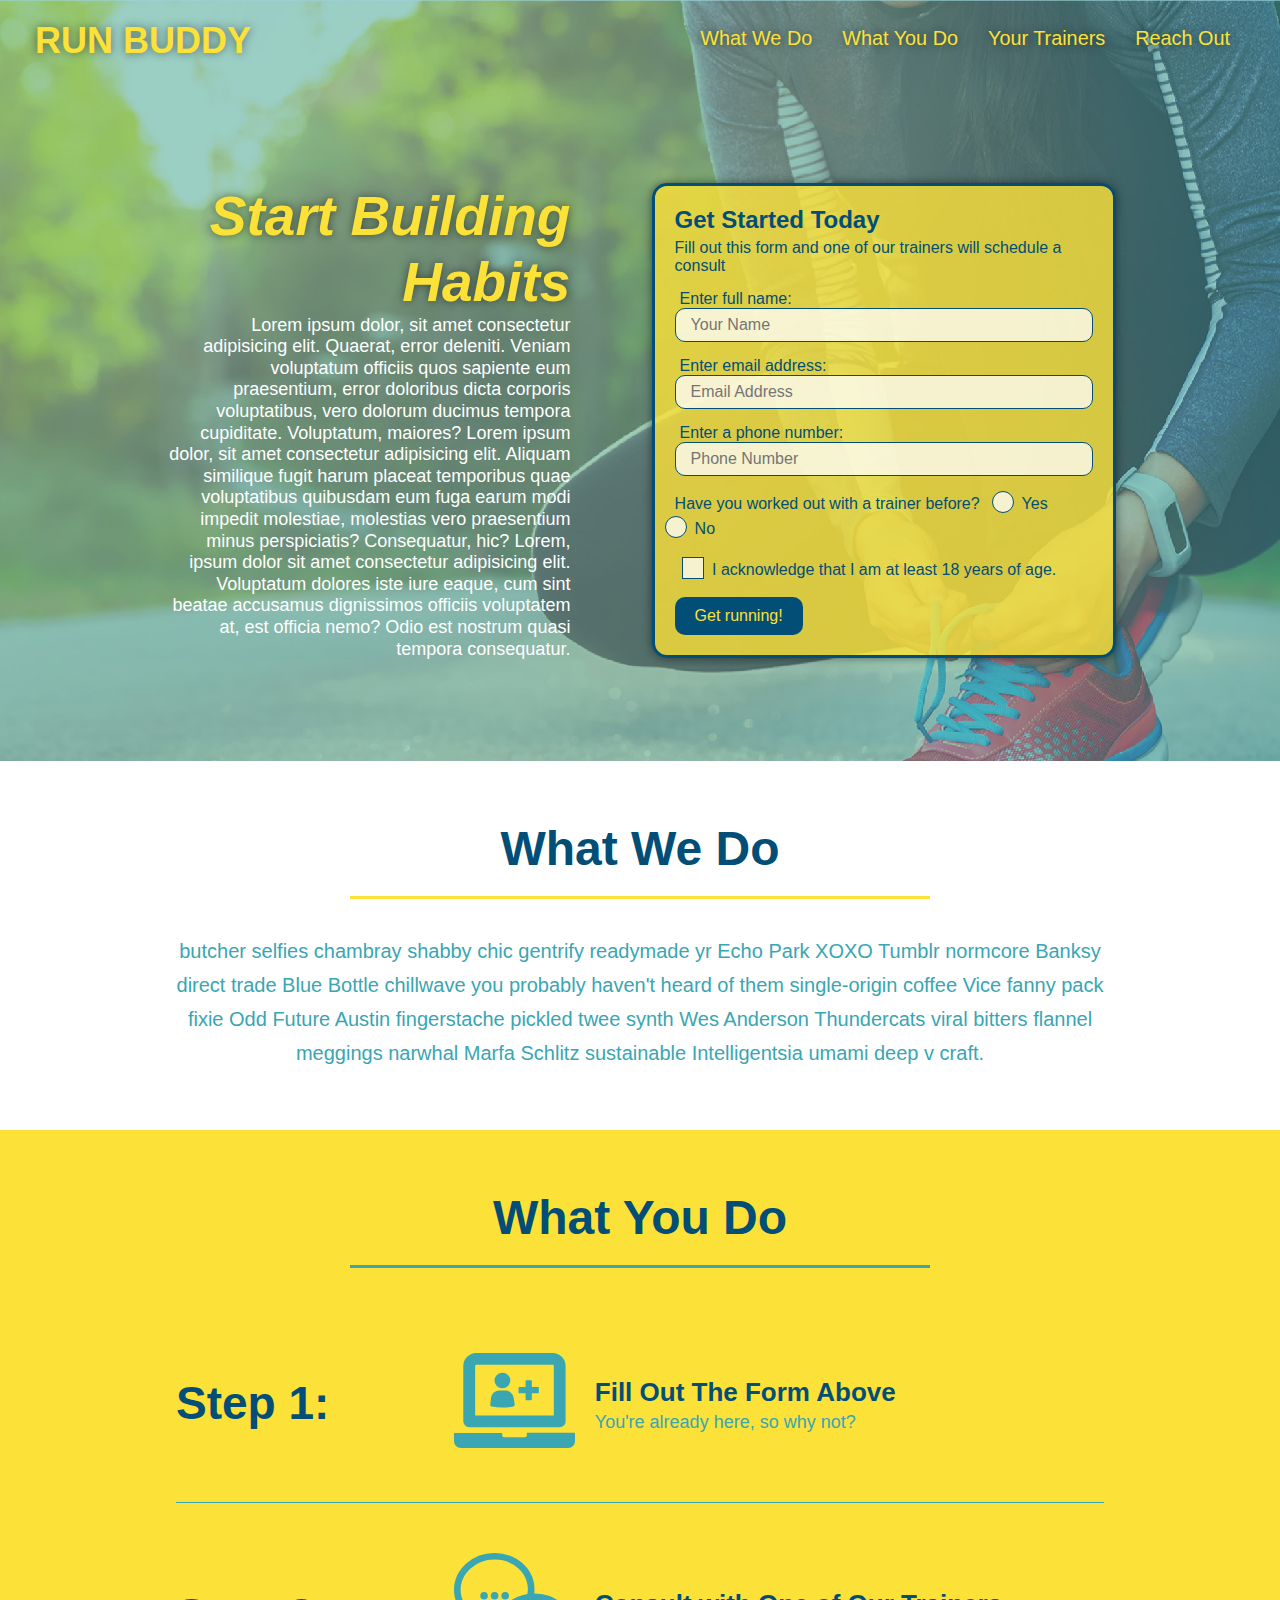
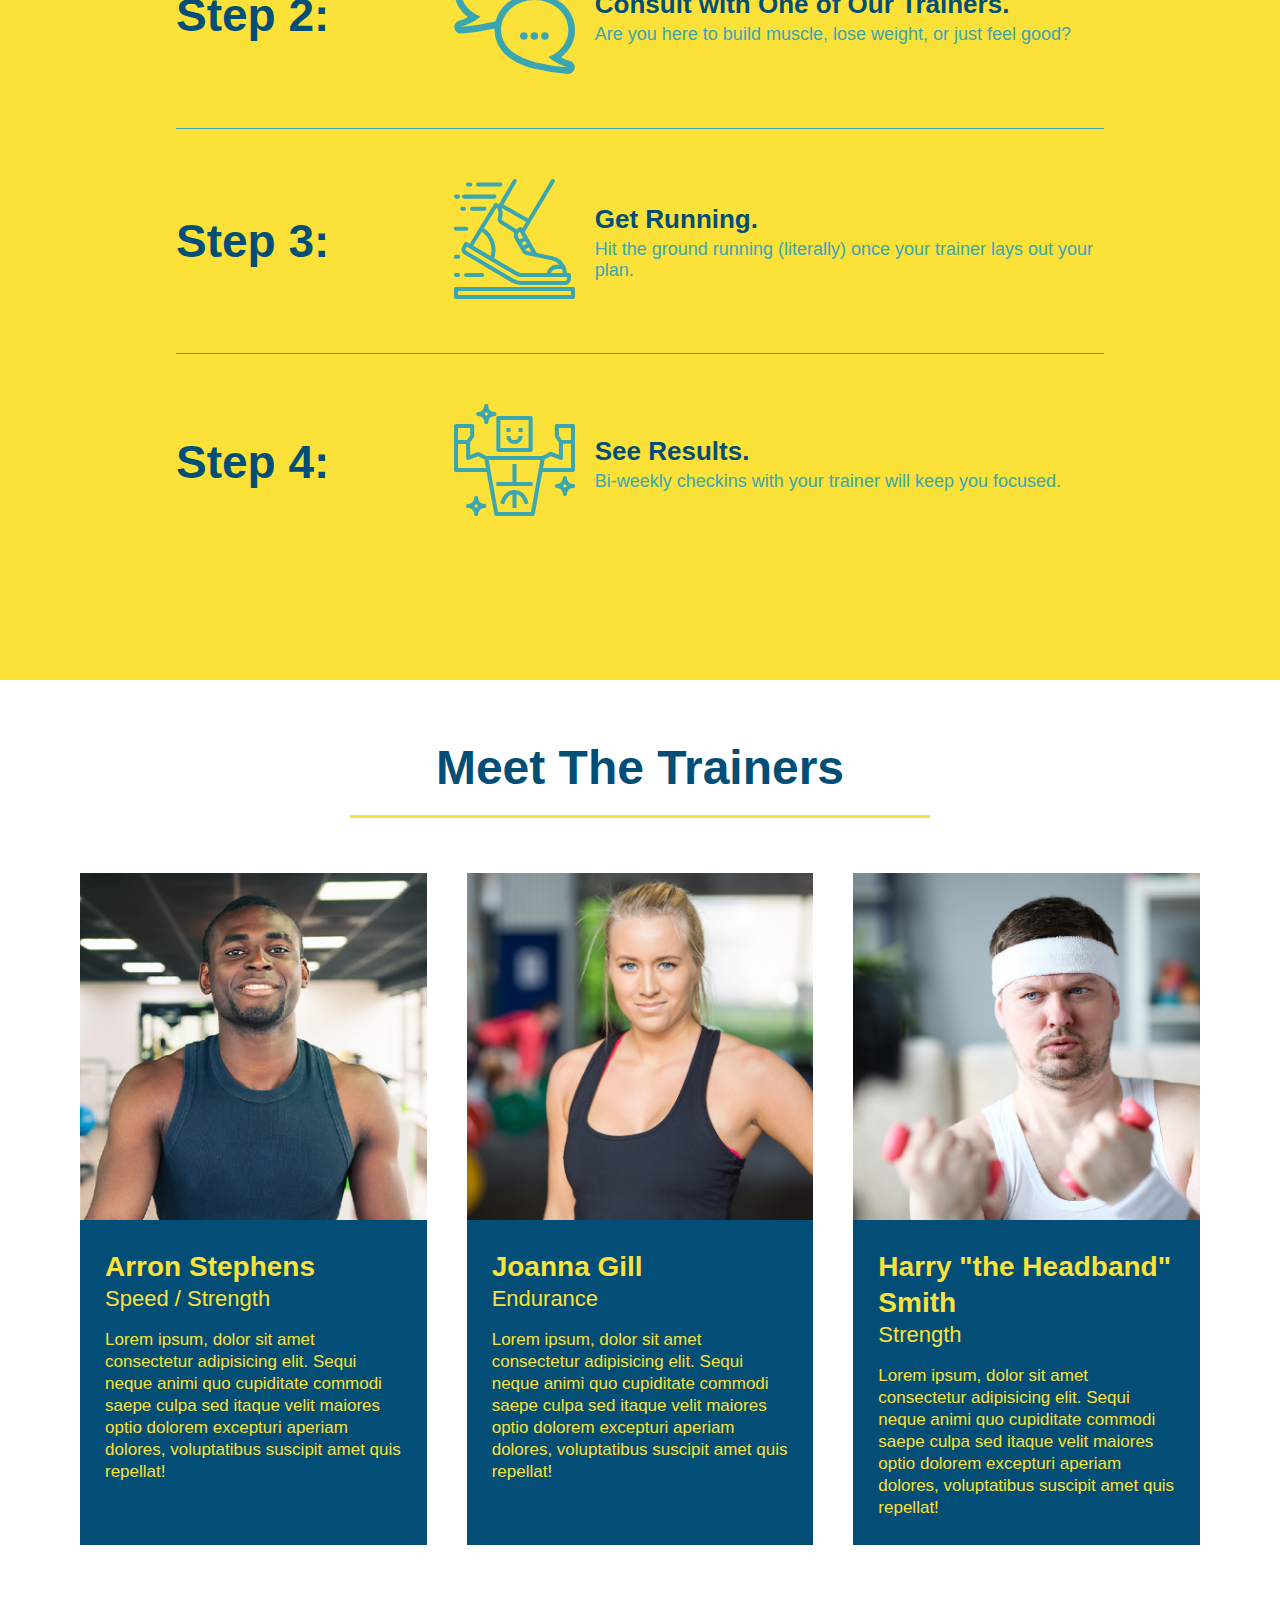
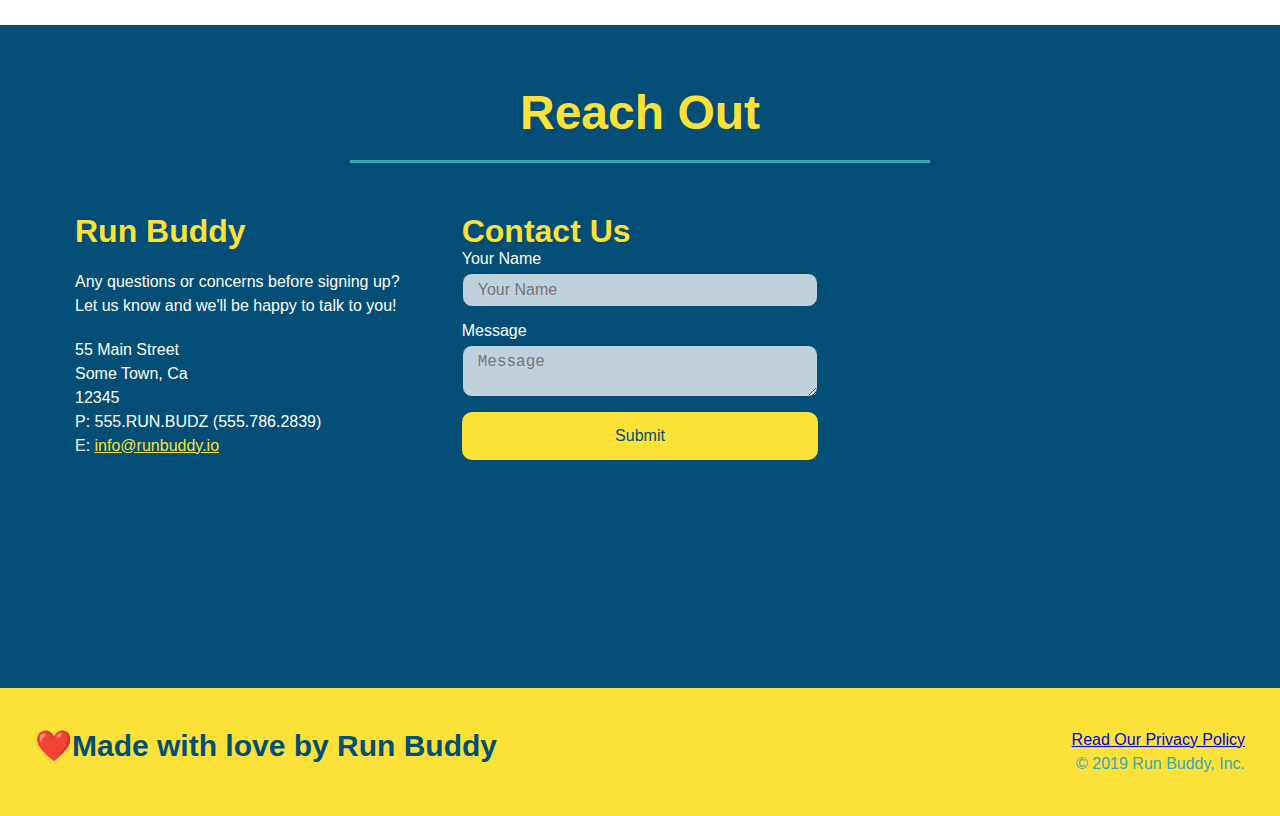
<file: index.html>
<!DOCTYPE html>
<html lang="en">
  <head>
    <link rel="stylesheet" href="./assets/css/style.css" />
    <meta charset="UTF-8" />
    <meta name="viewport" content="width=device-width, initial-scale=1.0" />
    <title>Run Buddy</title>
  </head>
  <body>
    <header>
    <h1>
      <a href="/">RUN BUDDY</a>
    </h1>
    
    <nav>
      <!-- Unordered list element -->
      <ul>
        <!-- List item element-->
        <li>
          <!-- Anchor element -->
          <a href="#what-we-do">What We Do</a>
        </li>
        <li>
          <a href="#what-you-do">What You Do</a>
        </li>
        <li>
          <a href="#your-trainers">Your Trainers</a>
        </li>
        <li>
          <a href="#reach-out">Reach Out</a>
        </li>
      </ul>
    </nav>
    </header>
    
    <!-- hero/jumbotron -->
    <section class="hero">
      <div class="hero-cta">
        <h2>Start Building Habits</h2>
        <p>
          Lorem ipsum dolor, sit amet consectetur adipisicing elit. Quaerat, error deleniti. Veniam voluptatum officiis quos sapiente eum praesentium, error doloribus dicta corporis voluptatibus, vero dolorum ducimus tempora cupiditate. Voluptatum, maiores?
          Lorem ipsum dolor, sit amet consectetur adipisicing elit. Aliquam similique fugit harum placeat temporibus quae voluptatibus quibusdam eum fuga earum modi impedit molestiae, molestias vero praesentium minus perspiciatis? Consequatur, hic?
          Lorem, ipsum dolor sit amet consectetur adipisicing elit. Voluptatum dolores iste iure eaque, cum sint beatae accusamus dignissimos officiis voluptatem at, est officia nemo? Odio est nostrum quasi tempora consequatur.
        </p>
      </div>

      <div class="hero-form">
        <h3>Get Started Today</h3>
        <p>Fill out this form and one of our trainers will schedule a consult</p>
        <form>
          <label for="name">Enter full name:</label>
          <input type="text" placeholder="Your Name" name="name" id="name" class="form-input"/>
          <label for="email">Enter email address:</label>
          <input type="email" placeholder="Email Address" name="email" id="email" class="form-input"/>  
          <label for="name">Enter a phone number:</label>
          <input type="tel" placeholder="Phone Number" name="phone" id="phone" class="form-input"/>
          <p>
            Have you worked out with a trainer before?
            <span class="radio-wrapper">
              <input type="radio" name="trainer-confirm" id="trainer-yes" />
              <label for="trainer-yes">Yes</label>
            </span>
            <span class="radio-wrapper">
              <input type="radio" name="trainer-confirm" id="trainer-no" />
              <label for="trainer-no">No</label>
            </span>
          </p>    
          <p>
            <span class="checkbox-wrapper">
              <input type="checkbox" name="age-confirm" id="checkbox" />
              <label for="checkbox">I acknowledge that I am at least 18 years of age.</label>
            </span>
          </p>
          <button type="submit">
            Get running!
          </button>
        </form>
      </div>
    </section>

    <section id="what-we-do" class="intro">
      <div class="flex-row">
        <h2 class="section-title primary-border">What We Do</h2>
      </div>

      <div class="flex-row">
        <p>
          butcher selfies chambray shabby chic gentrify readymade yr Echo Park XOXO Tumblr normcore Banksy direct trade Blue Bottle chillwave you probably haven't heard of 
          them single-origin coffee Vice fanny pack fixie Odd Future Austin fingerstache pickled twee synth Wes Anderson Thundercats viral bitters flannel meggings narwhal 
          Marfa Schlitz sustainable Intelligentsia umami deep v craft.
        </p>
      </div>
    </section>



    <section id="what-you-do" class="steps">
      <div class="flex-row">
        <h2 class="section-title secondary-border">What You Do</h2>
      </div>

      <div class="step">
        <h3>Step 1:</h3>
        <div class="step-info">
          
          <div class="step-img">
            <img src="./assets/images/step-1.svg" alt="" />
          </div>
          <div class="step-text">
            <h4>Fill Out The Form Above</h4>
            <p>You're already here, so why not?</p>
          </div>

        </div>
      </div>

      <div class="step">
        <h3>Step 2:</h3> 
        <div class="step-info">
          
          <div class="step-img">
            <img src="./assets/images/step-2.svg" alt=""/> 
          </div>
          <div class="step-text">
            <h4> Consult with One of Our Trainers.</h4>
            <p>Are you here to build muscle, lose weight, or just feel good?</p>
          </div>

        </div>
      </div>
    
      <div class="step">
        <h3>Step 3:</h3>
        <div class="step-info">
          
          <div class="step-img">
          <img src="./assets/images/step-3.svg" alt="" />
          </div>
          <div class="step-text">
            <h4> Get Running. </h4>
            <p>Hit the ground running (literally) once your trainer lays out your plan.</p>
          </div>
        
        </div>
      </div>
    
      <div class="step">
        <h3>Step 4:</h3> 
        <div class="step-info">

          <div class="step-img">
            <img src="./assets/images/step-4.svg" alt="" />
          </div>
          <div class="step-text">
            <h4> See Results. </h4>
            <p>Bi-weekly checkins with your trainer will keep you focused.</p>
          </div>

        </div>
      </div>
    </section>



    <section id="your-trainers">
      <div class="flex-row">
        <h2 class="section-title primary-border">
          Meet The Trainers
        </h2>
      </div>

      <div class="trainers">
        <article class="trainer">
          <img src="./assets/images/trainer-1.jpg" alt="Arron Stephens in his workout clothes, ready to pump iron" />
          <div class="trainer-bio">
            <h3 class="trainer-name">Arron Stephens</h3>
            <h4 class="trainer-role">Speed / Strength</h4>
            <p>
              Lorem ipsum, dolor sit amet consectetur adipisicing elit. Sequi neque animi quo cupiditate commodi saepe culpa sed
              itaque velit maiores optio dolorem excepturi aperiam dolores, voluptatibus suscipit amet quis repellat!
            </p>
          </div>
        </article>

        <article class="trainer">
          <img src="./assets/images/trainer-2.jpg" alt="Joanna Gill cooling off after a workout" />
          <div class="trainer-bio">
            <h3 class="trainer-name">Joanna Gill</h3>
            <h4 class="trainer-role">Endurance</h4>
            <p>
              Lorem ipsum, dolor sit amet consectetur adipisicing elit. Sequi neque animi quo cupiditate commodi saepe culpa sed
              itaque velit maiores optio dolorem excepturi aperiam dolores, voluptatibus suscipit amet quis repellat!
            </p>
          </div>
        </article>

        <article class="trainer">
          <img src="./assets/images/trainer-3.jpg" alt="Harry Smith wearing a headband and lifting comically small pink weights" />
          <div class="trainer-bio">
            <h3 class="trainer-name">Harry "the Headband" Smith</h3>
            <h4 class="trainer-role">Strength</h4>
            <p>
              Lorem ipsum, dolor sit amet consectetur adipisicing elit. Sequi neque animi quo cupiditate commodi saepe culpa sed
              itaque velit maiores optio dolorem excepturi aperiam dolores, voluptatibus suscipit amet quis repellat!
            </p>
          </div>
        </article>
      </div>
    </section>



    <section id="reach-out" class="contact">
      <div class="flex-row">
        <h2 class="section-title secondary-border">Reach Out</h2>
      </div>
      
      <div class="contact-info">
        
        <div>
          <h3>Run Buddy</h3>
          <p>
            Any questions or concerns before signing up?
            <br />
            Let us know and we'll be happy to talk to you!
          </p>
          <address>
            55 Main Street <br/>
            Some Town, Ca <br/>
            12345<br />
            P: 555.RUN.BUDZ (555.786.2839)<br/>
            E: <a href="mailto:info@runbuddy.io">info@runbuddy.io</a>
          </address>
        </div>

        <div class="contact-form">
          <h3>Contact Us</h3>
          <form>
             <label for="contact-name">Your Name</label>
             <input type="text" id="contact-name" placeholder="Your Name" />
        
             <label for="contact-message">Message</label>
             <textarea id="contact-message" placeholder="Message"></textarea>
        
             <button type="submit">Submit</button>
            </form>
        </div>
        
        <iframe 
        src="https://www.google.com/maps/embed?pb=!1m18!1m12!1m3!1d3147.1079747227936!2d-120.42364418397035!3d37.92790791110593!2m3!1f0!2f0!3f0!3m2!1i1024!2i768!4f13.1!3m3!1m2!1s0x8090c49129b6ac57%3A0xb56c7eb95a2cd8bd!2sMain%20St%2C%20California%2095327!5e0!3m2!1sen!2sus!4v1616426329495!5m2!1sen!2sus" 
        style="border:0;" 
        allowfullscreen=""
        loading="lazy">
        </iframe>

      </div>
    </section>

    <footer>
      <h2> ❤️Made with love by Run Buddy</h2>
      <div>
        <a href="./privacy-policy.html">Read Our Privacy Policy</a><br />
        &copy; 2019 Run Buddy, Inc.
      </div>
    </footer>

  </body>
</html>
</file>
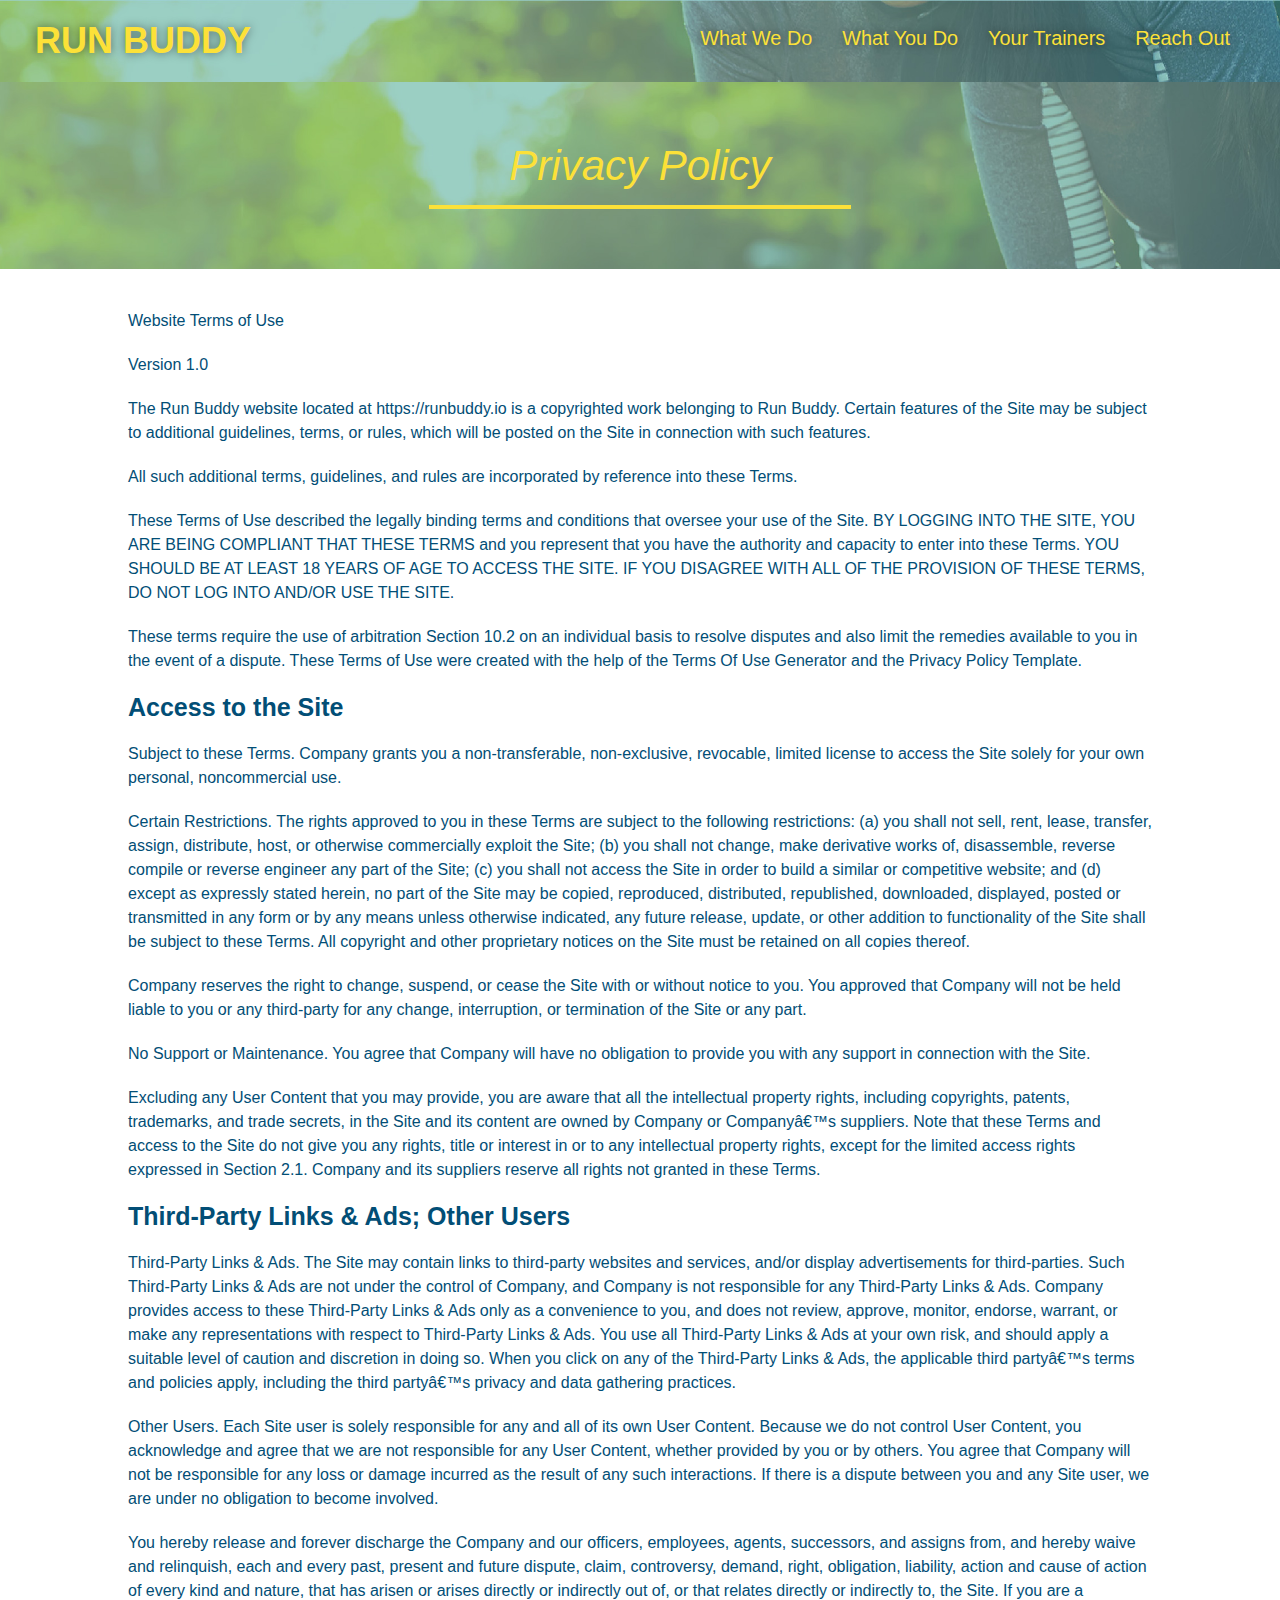
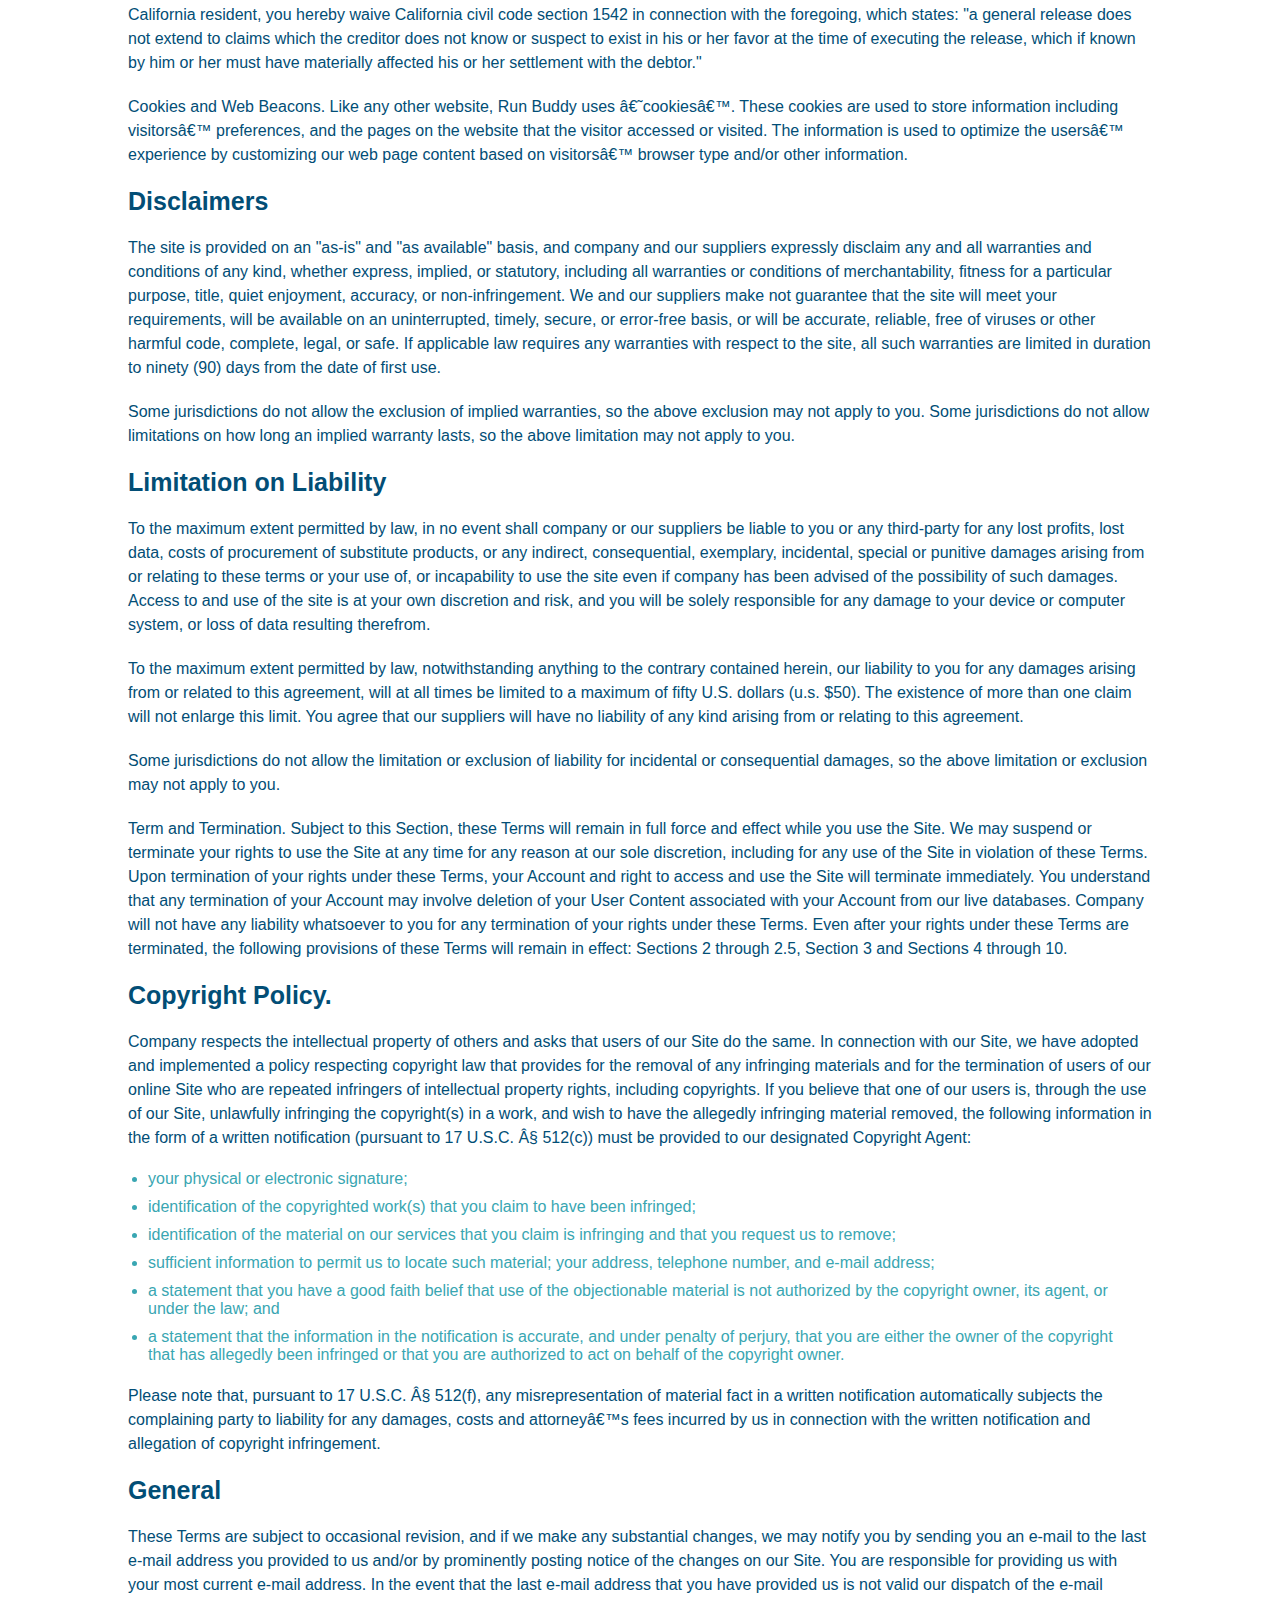
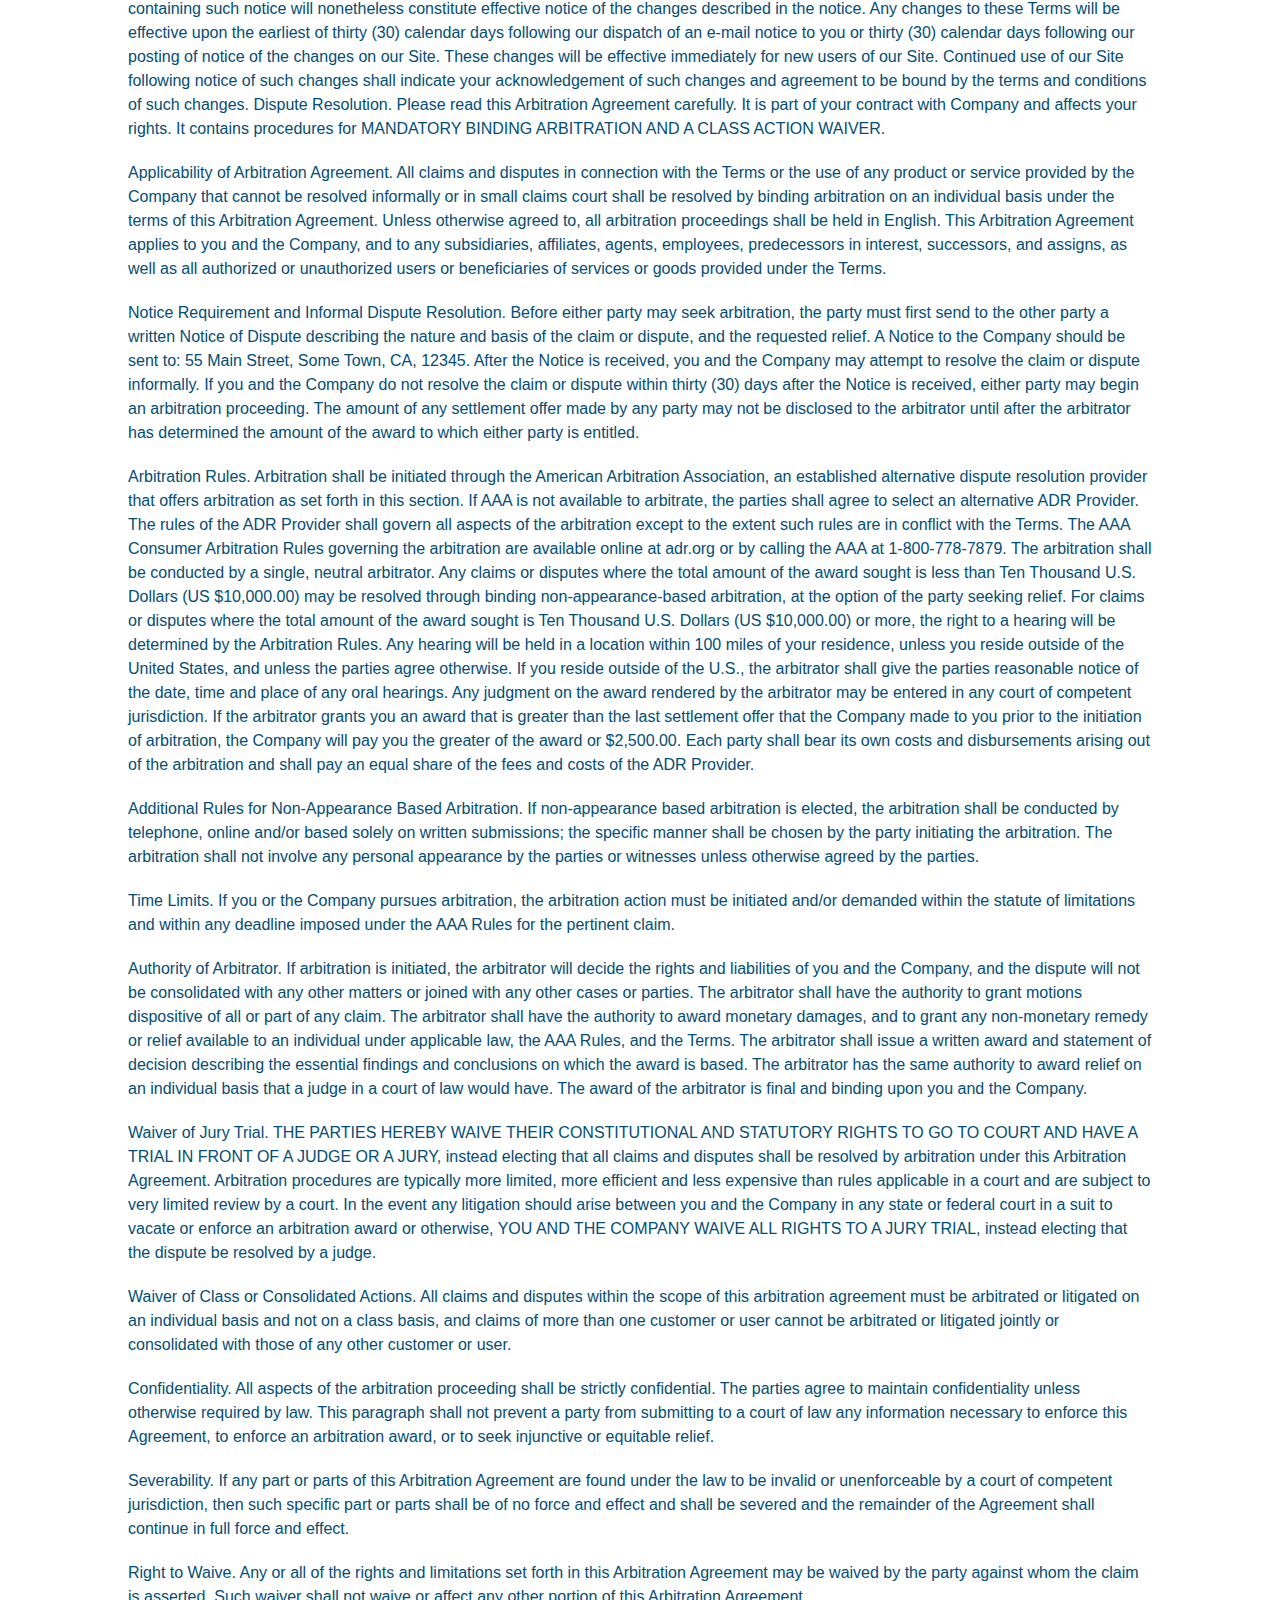
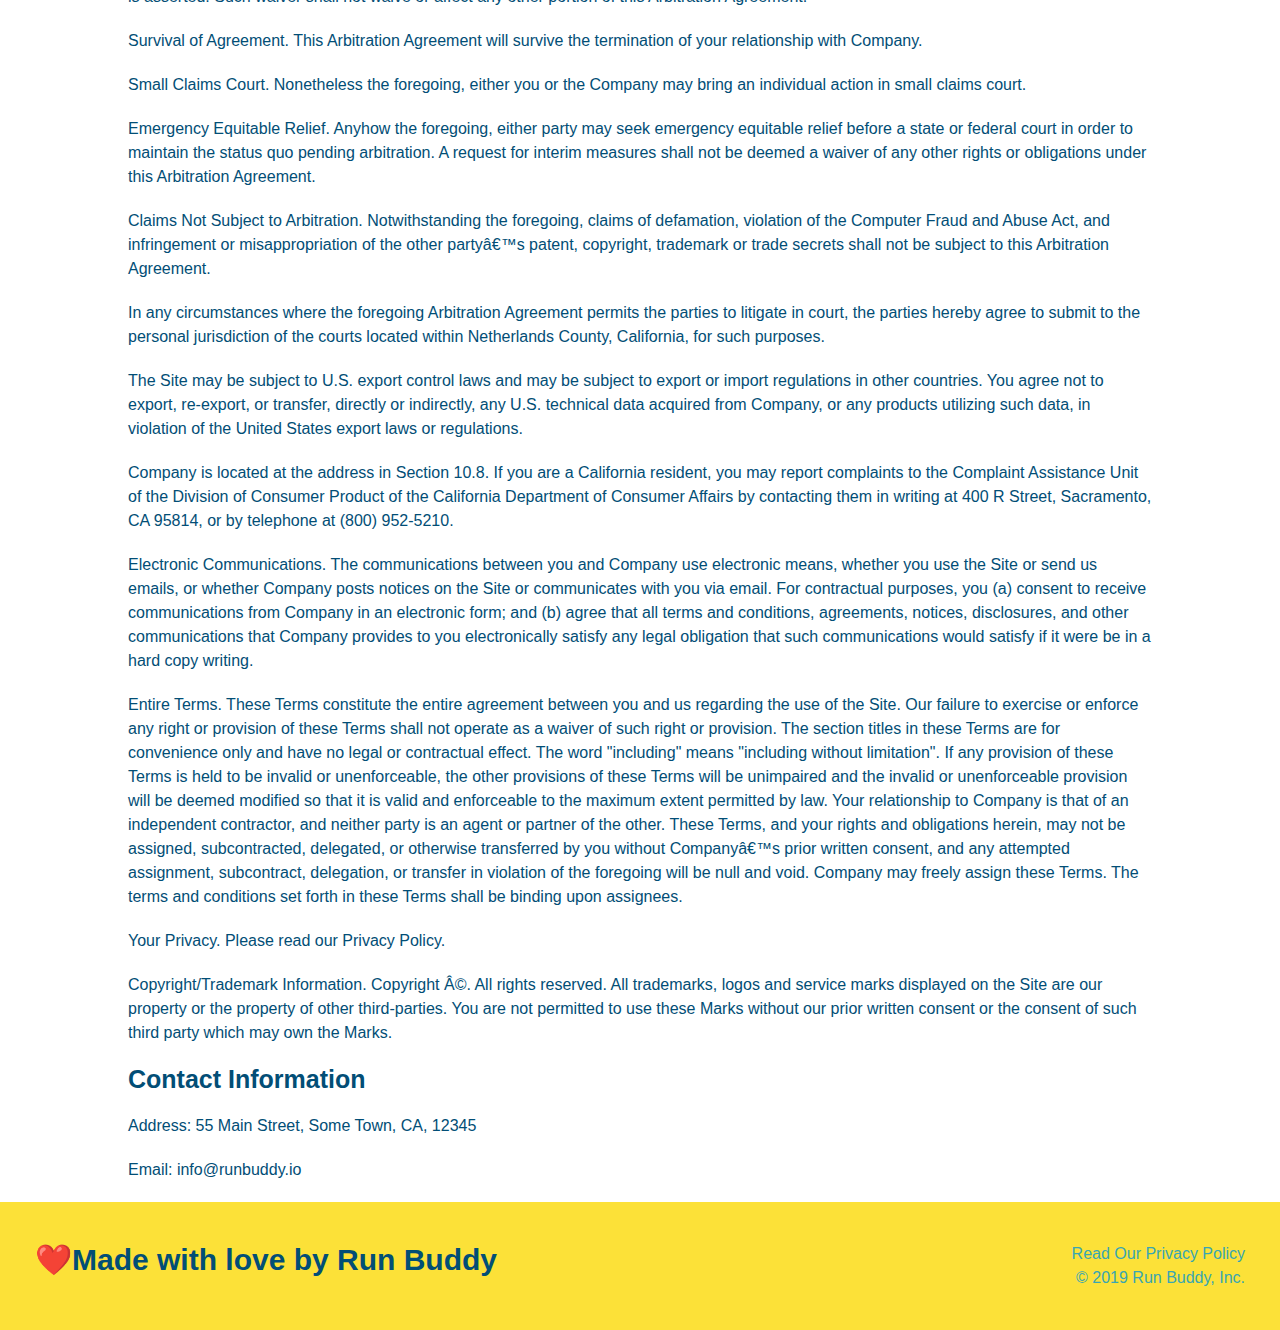
<file: privacy-policy.html>
<!DOCTYPE html>
<html lang="en">
  <head>
    <link rel="stylesheet" href="./assets/css/style.css" />
    <link rel="stylesheet" href="./assets/css/secondary-style.css" />
    <meta charset="UTF-8" />
    <meta name="viewport" content="width=device-width, initial-scale=1.0" />
    <title>Privacy Policy - Run Buddy</title>
  </head>
  <body>
    <header>
        <h1>
          <a href="/">RUN BUDDY</a>
        </h1>
        
        <nav>
          <!-- Unordered list element -->
          <ul>
            <!-- List item element-->
            <li>
              <!-- Anchor element -->
              <a href="./index.html#what-we-do">What We Do</a>
            </li>
            <li>
              <a href="./index.#what-you-do">What You Do</a>
            </li>
            <li>
              <a href="./index.#your-trainers">Your Trainers</a>
            </li>
            <li>
              <a href="./index.#reach-out">Reach Out</a>
            </li>
          </ul>
        </nav>
    </header>

        <section class="hero">
            <h2 class="page-title">
              Privacy Policy
            </h2>
        </section>

        <article class="secondary-content">
            <p>
                Website Terms of Use
              </p>
        
              <p>
                Version 1.0
              </p>
        
              <p>
                The Run Buddy website located at https://runbuddy.io is a copyrighted work belonging to Run Buddy. Certain
                features of the Site may be subject to additional guidelines, terms, or rules, which will be posted on the Site
                in connection with such features.
              </p>
        
              <p>
                All such additional terms, guidelines, and rules are incorporated by reference into these Terms.
              </p>
        
              <p>
                These Terms of Use described the legally binding terms and conditions that oversee your use of the Site. BY
                LOGGING INTO THE SITE, YOU ARE BEING COMPLIANT THAT THESE TERMS and you represent that you have the authority
                and capacity to enter into these Terms. YOU SHOULD BE AT LEAST 18 YEARS OF AGE TO ACCESS THE SITE. IF YOU
                DISAGREE WITH ALL OF THE PROVISION OF THESE TERMS, DO NOT LOG INTO AND/OR USE THE SITE.
              </p>
        
              <p>
                These terms require the use of arbitration Section 10.2 on an individual basis to resolve disputes and also
                limit the remedies available to you in the event of a dispute. These Terms of Use were created with the help of
                the Terms Of Use Generator and the Privacy Policy Template.
              </p>
        
              <h3>
                Access to the Site
              </h3>
        
              <p>
                Subject to these Terms. Company grants you a non-transferable, non-exclusive, revocable, limited license to
                access the Site solely for your own personal, noncommercial use.
              </p>
        
              <p>
                Certain Restrictions. The rights approved to you in these Terms are subject to the following restrictions: (a)
                you shall not sell, rent, lease, transfer, assign, distribute, host, or otherwise commercially exploit the Site;
                (b) you shall not change, make derivative works of, disassemble, reverse compile or reverse engineer any part of
                the Site; (c) you shall not access the Site in order to build a similar or competitive website; and (d) except
                as expressly stated herein, no part of the Site may be copied, reproduced, distributed, republished, downloaded,
                displayed, posted or transmitted in any form or by any means unless otherwise indicated, any future release,
                update, or other addition to functionality of the Site shall be subject to these Terms. All copyright and other
                proprietary notices on the Site must be retained on all copies thereof.
              </p>
        
              <p>
                Company reserves the right to change, suspend, or cease the Site with or without notice to you. You approved
                that Company will not be held liable to you or any third-party for any change, interruption, or termination of
                the Site or any part.
              </p>
        
              <p>
                No Support or Maintenance. You agree that Company will have no obligation to provide you with any support in
                connection with the Site.
              </p>
        
              <p>
                Excluding any User Content that you may provide, you are aware that all the intellectual property rights,
                including copyrights, patents, trademarks, and trade secrets, in the Site and its content are owned by Company
                or Companyâ€™s suppliers. Note that these Terms and access to the Site do not give you any rights, title or
                interest in or to any intellectual property rights, except for the limited access rights expressed in Section
                2.1. Company and its suppliers reserve all rights not granted in these Terms.
              </p>
        
              <h3>
                Third-Party Links & Ads; Other Users
              </h3>
        
              <p>
                Third-Party Links & Ads. The Site may contain links to third-party websites and services, and/or display
                advertisements for third-parties. Such Third-Party Links & Ads are not under the control of Company, and Company
                is not responsible for any Third-Party Links & Ads. Company provides access to these Third-Party Links & Ads
                only as a convenience to you, and does not review, approve, monitor, endorse, warrant, or make any
                representations with respect to Third-Party Links & Ads. You use all Third-Party Links & Ads at your own risk,
                and should apply a suitable level of caution and discretion in doing so. When you click on any of the
                Third-Party Links & Ads, the applicable third partyâ€™s terms and policies apply, including the third partyâ€™s
                privacy and data gathering practices.
              </p>
        
              <p>
                Other Users. Each Site user is solely responsible for any and all of its own User Content. Because we do not
                control User Content, you acknowledge and agree that we are not responsible for any User Content, whether
                provided by you or by others. You agree that Company will not be responsible for any loss or damage incurred as
                the result of any such interactions. If there is a dispute between you and any Site user, we are under no
                obligation to become involved.
              </p>
        
              <p>
                You hereby release and forever discharge the Company and our officers, employees, agents, successors, and
                assigns from, and hereby waive and relinquish, each and every past, present and future dispute, claim,
                controversy, demand, right, obligation, liability, action and cause of action of every kind and nature, that has
                arisen or arises directly or indirectly out of, or that relates directly or indirectly to, the Site. If you are
                a California resident, you hereby waive California civil code section 1542 in connection with the foregoing,
                which states: "a general release does not extend to claims which the creditor does not know or suspect to exist
                in his or her favor at the time of executing the release, which if known by him or her must have materially
                affected his or her settlement with the debtor."
              </p>
        
              <p>
                Cookies and Web Beacons. Like any other website, Run Buddy uses â€˜cookiesâ€™. These cookies are used to store
                information including visitorsâ€™ preferences, and the pages on the website that the visitor accessed or visited.
                The information is used to optimize the usersâ€™ experience by customizing our web page content based on visitorsâ€™
                browser type and/or other information.
              </p>
        
              <h3>
                Disclaimers
              </h3>
        
              <p>
                The site is provided on an "as-is" and "as available" basis, and company and our suppliers expressly disclaim
                any and all warranties and conditions of any kind, whether express, implied, or statutory, including all
                warranties or conditions of merchantability, fitness for a particular purpose, title, quiet enjoyment, accuracy,
                or non-infringement. We and our suppliers make not guarantee that the site will meet your requirements, will be
                available on an uninterrupted, timely, secure, or error-free basis, or will be accurate, reliable, free of
                viruses or other harmful code, complete, legal, or safe. If applicable law requires any warranties with respect
                to the site, all such warranties are limited in duration to ninety (90) days from the date of first use.
              </p>
        
              <p>
                Some jurisdictions do not allow the exclusion of implied warranties, so the above exclusion may not apply to
                you. Some jurisdictions do not allow limitations on how long an implied warranty lasts, so the above limitation
                may not apply to you.
              </p>
        
              <h3>
                Limitation on Liability
              </h3>
        
              <p>
                To the maximum extent permitted by law, in no event shall company or our suppliers be liable to you or any
                third-party for any lost profits, lost data, costs of procurement of substitute products, or any indirect,
                consequential, exemplary, incidental, special or punitive damages arising from or relating to these terms or
                your use of, or incapability to use the site even if company has been advised of the possibility of such
                damages. Access to and use of the site is at your own discretion and risk, and you will be solely responsible
                for any damage to your device or computer system, or loss of data resulting therefrom.
              </p>
        
              <p>
                To the maximum extent permitted by law, notwithstanding anything to the contrary contained herein, our liability
                to you for any damages arising from or related to this agreement, will at all times be limited to a maximum of
                fifty U.S. dollars (u.s. $50). The existence of more than one claim will not enlarge this limit. You agree that
                our suppliers will have no liability of any kind arising from or relating to this agreement.
              </p>
        
              <p>
                Some jurisdictions do not allow the limitation or exclusion of liability for incidental or consequential
                damages, so the above limitation or exclusion may not apply to you.
              </p>
        
              <p>
                Term and Termination. Subject to this Section, these Terms will remain in full force and effect while you use
                the Site. We may suspend or terminate your rights to use the Site at any time for any reason at our sole
                discretion, including for any use of the Site in violation of these Terms. Upon termination of your rights under
                these Terms, your Account and right to access and use the Site will terminate immediately. You understand that
                any termination of your Account may involve deletion of your User Content associated with your Account from our
                live databases. Company will not have any liability whatsoever to you for any termination of your rights under
                these Terms. Even after your rights under these Terms are terminated, the following provisions of these Terms
                will remain in effect: Sections 2 through 2.5, Section 3 and Sections 4 through 10.
              </p>
        
              <h3>
                Copyright Policy.
              </h3>
        
              <p>
                Company respects the intellectual property of others and asks that users of our Site do the same. In connection
                with our Site, we have adopted and implemented a policy respecting copyright law that provides for the removal
                of any infringing materials and for the termination of users of our online Site who are repeated infringers of
                intellectual property rights, including copyrights. If you believe that one of our users is, through the use of
                our Site, unlawfully infringing the copyright(s) in a work, and wish to have the allegedly infringing material
                removed, the following information in the form of a written notification (pursuant to 17 U.S.C. Â§ 512(c)) must
                be provided to our designated Copyright Agent:
              </p>
        
              <ul>
                <li>
                  your physical or electronic signature;
                </li>
                <li>
                  identification of the copyrighted work(s) that you claim to have been infringed;
                </li>
                <li>
                  identification of the material on our services that you claim is infringing and that you request us to remove;
                </li>
                <li>
                  sufficient information to permit us to locate such material; your address, telephone number, and e-mail
                  address;
                </li>
                <li>
                  a statement that you have a good faith belief that use of the objectionable material is not authorized by the
                  copyright owner, its agent, or under the law; and
                </li>
                <li>
                  a statement that the information in the notification is accurate, and under penalty of perjury, that you are
                  either the owner of the copyright that has allegedly been infringed or that you are authorized to act on
                  behalf of the copyright owner.
                </li>
              </ul>
        
              <p>
                Please note that, pursuant to 17 U.S.C. Â§ 512(f), any misrepresentation of material fact in a written
                notification automatically subjects the complaining party to liability for any damages, costs and attorneyâ€™s
                fees incurred by us in connection with the written notification and allegation of copyright infringement.
              </p>
        
              <h3>
                General
              </h3>
        
              <p>
                These Terms are subject to occasional revision, and if we make any substantial changes, we may notify you by
                sending you an e-mail to the last e-mail address you provided to us and/or by prominently posting notice of the
                changes on our Site. You are responsible for providing us with your most current e-mail address. In the event
                that the last e-mail address that you have provided us is not valid our dispatch of the e-mail containing such
                notice will nonetheless constitute effective notice of the changes described in the notice. Any changes to these
                Terms will be effective upon the earliest of thirty (30) calendar days following our dispatch of an e-mail
                notice to you or thirty (30) calendar days following our posting of notice of the changes on our Site. These
                changes will be effective immediately for new users of our Site. Continued use of our Site following notice of
                such changes shall indicate your acknowledgement of such changes and agreement to be bound by the terms and
                conditions of such changes. Dispute Resolution. Please read this Arbitration Agreement carefully. It is part of
                your contract with Company and affects your rights. It contains procedures for MANDATORY BINDING ARBITRATION AND
                A CLASS ACTION WAIVER.
              </p>
        
              <p>
                Applicability of Arbitration Agreement. All claims and disputes in connection with the Terms or the use of any
                product or service provided by the Company that cannot be resolved informally or in small claims court shall be
                resolved by binding arbitration on an individual basis under the terms of this Arbitration Agreement. Unless
                otherwise agreed to, all arbitration proceedings shall be held in English. This Arbitration Agreement applies to
                you and the Company, and to any subsidiaries, affiliates, agents, employees, predecessors in interest,
                successors, and assigns, as well as all authorized or unauthorized users or beneficiaries of services or goods
                provided under the Terms.
              </p>
        
              <p>
                Notice Requirement and Informal Dispute Resolution. Before either party may seek arbitration, the party must
                first send to the other party a written Notice of Dispute describing the nature and basis of the claim or
                dispute, and the requested relief. A Notice to the Company should be sent to: 55 Main Street, Some Town, CA,
                12345. After the Notice is received, you and the Company may attempt to resolve the claim or dispute informally.
                If you and the Company do not resolve the claim or dispute within thirty (30) days after the Notice is received,
                either party may begin an arbitration proceeding. The amount of any settlement offer made by any party may not
                be disclosed to the arbitrator until after the arbitrator has determined the amount of the award to which either
                party is entitled.
              </p>
        
              <p>
                Arbitration Rules. Arbitration shall be initiated through the American Arbitration Association, an established
                alternative dispute resolution provider that offers arbitration as set forth in this section. If AAA is not
                available to arbitrate, the parties shall agree to select an alternative ADR Provider. The rules of the ADR
                Provider shall govern all aspects of the arbitration except to the extent such rules are in conflict with the
                Terms. The AAA Consumer Arbitration Rules governing the arbitration are available online at adr.org or by
                calling the AAA at 1-800-778-7879. The arbitration shall be conducted by a single, neutral arbitrator. Any
                claims or disputes where the total amount of the award sought is less than Ten Thousand U.S. Dollars (US
                $10,000.00) may be resolved through binding non-appearance-based arbitration, at the option of the party seeking
                relief. For claims or disputes where the total amount of the award sought is Ten Thousand U.S. Dollars (US
                $10,000.00) or more, the right to a hearing will be determined by the Arbitration Rules. Any hearing will be
                held in a location within 100 miles of your residence, unless you reside outside of the United States, and
                unless the parties agree otherwise. If you reside outside of the U.S., the arbitrator shall give the parties
                reasonable notice of the date, time and place of any oral hearings. Any judgment on the award rendered by the
                arbitrator may be entered in any court of competent jurisdiction. If the arbitrator grants you an award that is
                greater than the last settlement offer that the Company made to you prior to the initiation of arbitration, the
                Company will pay you the greater of the award or $2,500.00. Each party shall bear its own costs and
                disbursements arising out of the arbitration and shall pay an equal share of the fees and costs of the ADR
                Provider.
              </p>
        
              <p>
                Additional Rules for Non-Appearance Based Arbitration. If non-appearance based arbitration is elected, the
                arbitration shall be conducted by telephone, online and/or based solely on written submissions; the specific
                manner shall be chosen by the party initiating the arbitration. The arbitration shall not involve any personal
                appearance by the parties or witnesses unless otherwise agreed by the parties.
              </p>
        
              <p>
                Time Limits. If you or the Company pursues arbitration, the arbitration action must be initiated and/or demanded
                within the statute of limitations and within any deadline imposed under the AAA Rules for the pertinent claim.
              </p>
        
              <p>
                Authority of Arbitrator. If arbitration is initiated, the arbitrator will decide the rights and liabilities of
                you and the Company, and the dispute will not be consolidated with any other matters or joined with any other
                cases or parties. The arbitrator shall have the authority to grant motions dispositive of all or part of any
                claim. The arbitrator shall have the authority to award monetary damages, and to grant any non-monetary remedy
                or relief available to an individual under applicable law, the AAA Rules, and the Terms. The arbitrator shall
                issue a written award and statement of decision describing the essential findings and conclusions on which the
                award is based. The arbitrator has the same authority to award relief on an individual basis that a judge in a
                court of law would have. The award of the arbitrator is final and binding upon you and the Company.
              </p>
        
              <p>
                Waiver of Jury Trial. THE PARTIES HEREBY WAIVE THEIR CONSTITUTIONAL AND STATUTORY RIGHTS TO GO TO COURT AND HAVE
                A TRIAL IN FRONT OF A JUDGE OR A JURY, instead electing that all claims and disputes shall be resolved by
                arbitration under this Arbitration Agreement. Arbitration procedures are typically more limited, more efficient
                and less expensive than rules applicable in a court and are subject to very limited review by a court. In the
                event any litigation should arise between you and the Company in any state or federal court in a suit to vacate
                or enforce an arbitration award or otherwise, YOU AND THE COMPANY WAIVE ALL RIGHTS TO A JURY TRIAL, instead
                electing that the dispute be resolved by a judge.
              </p>
        
              <p>
                Waiver of Class or Consolidated Actions. All claims and disputes within the scope of this arbitration agreement
                must be arbitrated or litigated on an individual basis and not on a class basis, and claims of more than one
                customer or user cannot be arbitrated or litigated jointly or consolidated with those of any other customer or
                user.
              </p>
        
              <p>
                Confidentiality. All aspects of the arbitration proceeding shall be strictly confidential. The parties agree to
                maintain confidentiality unless otherwise required by law. This paragraph shall not prevent a party from
                submitting to a court of law any information necessary to enforce this Agreement, to enforce an arbitration
                award, or to seek injunctive or equitable relief.
              </p>
        
              <p>
                Severability. If any part or parts of this Arbitration Agreement are found under the law to be invalid or
                unenforceable by a court of competent jurisdiction, then such specific part or parts shall be of no force and
                effect and shall be severed and the remainder of the Agreement shall continue in full force and effect.
              </p>
        
              <p>
                Right to Waive. Any or all of the rights and limitations set forth in this Arbitration Agreement may be waived
                by the party against whom the claim is asserted. Such waiver shall not waive or affect any other portion of this
                Arbitration Agreement.
              </p>
        
              <p>
                Survival of Agreement. This Arbitration Agreement will survive the termination of your relationship with
                Company.
              </p>
        
              <p>
                Small Claims Court. Nonetheless the foregoing, either you or the Company may bring an individual action in small
                claims court.
              </p>
        
              <p>
                Emergency Equitable Relief. Anyhow the foregoing, either party may seek emergency equitable relief before a
                state or federal court in order to maintain the status quo pending arbitration. A request for interim measures
                shall not be deemed a waiver of any other rights or obligations under this Arbitration Agreement.
              </p>
        
              <p>
                Claims Not Subject to Arbitration. Notwithstanding the foregoing, claims of defamation, violation of the
                Computer Fraud and Abuse Act, and infringement or misappropriation of the other partyâ€™s patent, copyright,
                trademark or trade secrets shall not be subject to this Arbitration Agreement.
              </p>
        
              <p>
                In any circumstances where the foregoing Arbitration Agreement permits the parties to litigate in court, the
                parties hereby agree to submit to the personal jurisdiction of the courts located within Netherlands County,
                California, for such purposes.
              </p>
        
              <p>
                The Site may be subject to U.S. export control laws and may be subject to export or import regulations in other
                countries. You agree not to export, re-export, or transfer, directly or indirectly, any U.S. technical data
                acquired from Company, or any products utilizing such data, in violation of the United States export laws or
                regulations.
              </p>
        
              <p>
                Company is located at the address in Section 10.8. If you are a California resident, you may report complaints
                to the Complaint Assistance Unit of the Division of Consumer Product of the California Department of Consumer
                Affairs by contacting them in writing at 400 R Street, Sacramento, CA 95814, or by telephone at (800) 952-5210.
              </p>
        
              <p>
                Electronic Communications. The communications between you and Company use electronic means, whether you use the
                Site or send us emails, or whether Company posts notices on the Site or communicates with you via email. For
                contractual purposes, you (a) consent to receive communications from Company in an electronic form; and (b)
                agree that all terms and conditions, agreements, notices, disclosures, and other communications that Company
                provides to you electronically satisfy any legal obligation that such communications would satisfy if it were be
                in a hard copy writing.
              </p>
        
              <p>
                Entire Terms. These Terms constitute the entire agreement between you and us regarding the use of the Site. Our
                failure to exercise or enforce any right or provision of these Terms shall not operate as a waiver of such right
                or provision. The section titles in these Terms are for convenience only and have no legal or contractual
                effect. The word "including" means "including without limitation". If any provision of these Terms is held to be
                invalid or unenforceable, the other provisions of these Terms will be unimpaired and the invalid or
                unenforceable provision will be deemed modified so that it is valid and enforceable to the maximum extent
                permitted by law. Your relationship to Company is that of an independent contractor, and neither party is an
                agent or partner of the other. These Terms, and your rights and obligations herein, may not be assigned,
                subcontracted, delegated, or otherwise transferred by you without Companyâ€™s prior written consent, and any
                attempted assignment, subcontract, delegation, or transfer in violation of the foregoing will be null and void.
                Company may freely assign these Terms. The terms and conditions set forth in these Terms shall be binding upon
                assignees.
              </p>
        
              <p>
                Your Privacy. Please read our Privacy Policy.
              </p>
        
              <p>
                Copyright/Trademark Information. Copyright Â©. All rights reserved. All trademarks, logos and service marks
                displayed on the Site are our property or the property of other third-parties. You are not permitted to use
                these Marks without our prior written consent or the consent of such third party which may own the Marks.
              </p>
        
              <h3>
                Contact Information
              </h3>
        
              <p>
                Address: 55 Main Street, Some Town, CA, 12345
              </p>
        
              <p>
                Email: info@runbuddy.io
              </p>
        </article>

        <footer>
            <h2> ❤️Made with love by Run Buddy</h2>
            <div>
              <a>Read Our Privacy Policy</a><br />
              &copy; 2019 Run Buddy, Inc.
            </div>
        </footer> 
  </body>
</html>
</file>
<file: assets/css/style.css>
:root {
  --primary-color: #fce138;
  --secondary-color: #024e76;
  --tertiary-color: #39a6b2;

}

* {
  margin: 0;
  padding: 0;
  box-sizing: border-box;
}

body {
    color: var(--tertiary-color);
    font-family: Helvetica, Arial, sans-serif;
  }

footer {
  background: var(--primary-color);
  width: 100%;
  padding: 40px 35px;
  display: flex;
  justify-content: space-between;
  flex-wrap: wrap;
}

footer h2 {
  color: var(--secondary-color);
  font-size: 30px;
  margin: 0;
}

footer div {
  line-height: 1.5;
  text-align: right;
}

header {
  padding: 20px 35px;
  background-color: var(--tertiary-color);
  display: flex;
  justify-content: space-between;
  flex-wrap: wrap;
  position: -webkit-sticky;
  position: sticky;
  top: 0;
  background-image: url("../images/hero-bg.jpg");
  background-size: cover;
  background-position: center;
  background-attachment: fixed;
  background-position: 80%;
  z-index: 9999;
  }

header h1 {
  font-weight: bold;
  font-size: 36px;
  color: var(--primary-color);
  margin: 0;
  text-shadow: 0 0 10px rgba(0, 0, 0, 0.5);
}
  
header a {
text-decoration: none;
color: var(--primary-color);
}

header nav {
  margin: 7px 0;
}

header nav ul {
  display: flex;
  flex-wrap: wrap;
  justify-content: space-between;
  align-items: center;
  list-style: none;
}

header nav ul li a {
  padding: 10px 15px;
  font-weight: lighter;
  font-size: 1.55vw;
  text-shadow: 0 0 10px rgba(0, 0, 0, 0.5);
}

header nav ul li a:hover {
  background: var(--primary-color);
  color: var(--secondary-color);
  border-radius: 15px;
  text-shadow: none;
}

/* Hero Style Start */
.hero {
  background-image: url("../images/hero-bg.jpg");
  background-size: cover;
  background-position: center;
  display: flex;
  justify-content: center;
  flex-wrap: wrap;
  align-items: flex-start;
  background-attachment: fixed;
  background-position: 80%;
}
/* Hero Style End */

.hero-cta {
  width: 35%;
  text-align: right;
  margin: 3.5%;
  color: #fff;
  font-size: 18px;
  line-height: 1.2;
}

.hero-cta h2 {
  font-style: italic;
  font-size: 55px;
  color: var(--primary-color);
  text-shadow: 0 0 10px rgba(0, 0, 0, 0.5);
}


.hero-form {
  background-color: rgba(252, 225, 56, 0.8);
  border-style: solid;
  border-width: 3px;
  border-color: var(--secondary-color);
  border-radius: 15px;
  padding: 20px;
  color: var(--secondary-color);
  width: 40%;
  margin: 3.5%;
  box-shadow: 0 0 10px rgba(0, 0, 0, 0.5);
}



.hero-form p {
  margin: 5px 0 15px 0;
}

.hero-form label {
  margin: 0 5px;
}

.hero-form h3 {
  font-size: 24px;
  margin: 0;
}

.hero-form button {
  border: none;
  padding: 10px 20px;
  font-size: 16px;
  background-color: var(--secondary-color);
  color: var(--primary-color);
  border-radius: 10px;
}

.hero-form button:hover {
  background-color: var(--tertiary-color);  
}


.form-input {
  border: 1px solid var(--secondary-color);
  display: block;
  font-size: 16px;
  padding: 7px 15px;
  width: 100%; 
  margin-bottom: 15px;
  border-radius: 10px;
  background-color: rgba(255,255,255, 0.75);
}

.form-input:focus {
  background-color: rgba(255,255,255, 1);
  outline: none;
}

.intro p {
  line-height: 1.7;
  color: var(--tertiary-color);
  width: 80%;
  font-size: 20px;
  margin: 0 auto;
  text-align: center
}

section {
  padding: 60px;
}

.section-title {
  font-size: 48px;
  color: var(--secondary-color);
  border-bottom: 3px solid;
  padding-bottom: 20px;
  text-align: center;
  margin: 0 auto 35px auto;
  width: 50%;
}

.primary-border {
  border-color: var(--primary-color);
}

.secondary-border {
  border-color: var(--tertiary-color);
}

.steps { 
  background: var(--primary-color);
}

.step {
  margin: 50px auto;
  padding-bottom: 50px;
  width: 80%;
  display: flex;
  flex-wrap: wrap;
  align-items: center;
  justify-content: space-between;
}

.step:not(:last-child) {
  border-bottom: 1px solid var(--tertiary-color);
}
.step h3 {
  color: var(--secondary-color);
  font-size: 46px;
  flex: 1 30%;
}

.step-text h4 {
  font-size: 26px;
  line-height: 1.5;
  color: var(--secondary-color);
}

.step-text p {
  color: var(--tertiary-color);
  font-size: 18px;
}

.step-info {
  flex: 2 70%;
  display: flex;
  flex-wrap: wrap;
  align-items: center;
}

.step-img {
  flex: 1 12%;
  margin-right: 20px;
}

.step-img img {
  max-width: 100%;
}

.step-text {
  flex: 12;
}

.trainers {
  width: 100%;
  margin: 0 auto;
  display: flex;
  flex-wrap: wrap;
  justify-content: space-around;
}

.trainer {
  margin: 20px;
  background: var(--secondary-color);
  color: var(--primary-color);
  flex: 1
}

.trainer img {
  width: 100%;
}

.trainer-bio {
  padding: 25px;
  line-height: 1.3;
}

.trainer-bio h3 {
  font-size: 28px;
  
}

.trainer-bio h4 {
  font-weight: lighter;
  font-size: 22px;
  margin-bottom: 15px;
}

.trainer-bio p {
  font-size: 17px;
}

.contact {
  background: var(--secondary-color);
}

.contact h2 {
  color: var(--primary-color);
}

.contact-info {
  display: flex;
  justify-content: space-between;
  flex-wrap: wrap;
}

.contact-info iframe {
  height: 400px;
}

.contact-info div {
  color: white;
}

.contact-info h3 {
  color: var(--primary-color);
  font-size: 32px;
}

.contact-info p, .contact-info address {
  margin: 20px 0;
  line-height: 1.5;
  font-size: 16px;
  font-style: normal;
}

.contact-info a {
  color: var(--primary-color);
}

.contact-info > * {
  flex: 1;
  margin: 15px;
}

.contact-form input, .contact-form textarea {
  border: 1px solid var(--secondary-color);
  display: block;
  padding: 7px 15px;
  font-size: 16px;
  color: var(--secondary-color);
  width: 100%;
  margin-bottom: 15px;
  margin-top: 5px;
  border-radius: 10px;
  background-color: rgba(255,255,255, 0.75);
}
.contact-form input:focus, .contact-form textarea:focus {
  background-color: rgba(255,255,255, 1);
  outline: none;
}
.contact-form button {
  width: 100%;
  border: none;
  background: var(--primary-color);
  color: var(--secondary-color);
  text-align: center;
  padding: 15px 0;
  font-size: 16px;
  border-radius: 10px;
}

.contact-form button:hover {
  color: var(--primary-color);
  background: var(--tertiary-color);
}

.text-left {
  text-align: left;
}

.text-right {
  text-align: right;
}

.flex-row {
  display: flex;
}

.checkbox-wrapper input, .radio-wrapper input {
  opacity: 0;
}

.checkbox-wrapper label, .radio-wrapper label {
  position: relative;
  left: 10px;
  margin: 10px;
  line-height: 1.6;
}

.checkbox-wrapper label::before, .radio-wrapper label::before {
  content: "";
  height: 20px;
  width: 20px;
  background: rgba(255, 255, 255, 0.75);  
  border: 1px solid var(--secondary-color);  
  position: absolute;
  top: -4px;
  left: -30px;
}

.radio-wrapper label::before {
  border-radius: 50%;
}

.radio-wrapper label::after {
  content: "";
  width: 20px;
  height: 20px;
  border-radius: 50%;
  background: var(--secondary-color);
  position: absolute;
  left: -29px;
  top: -3px;
  background-image: radial-gradient(circle, var(--tertiary-color), var(--secondary-color));
}

.checkbox-wrapper label::after {
  content: "";
  height: 6px;
  width: 14px;
  border-left: 2px solid var(--secondary-color);
  border-bottom: 2px solid var(--secondary-color);
  position: absolute;
  left: -26px;
  top: 1px;
  transform: rotate(-58deg);
}

.checkbox-wrapper input + label::after, 
.radio-wrapper input + label::after {
  content: none;
}

.checkbox-wrapper input:checked + label::after, 
.radio-wrapper input:checked + label::after {
  content: "";
}

/* MEDIA QUERY FOR SMALLER DESKTOP SCREENS AND SMALLER */
@media screen and (max-width: 980px) {
  header {
    padding-bottom: 0;
    justify-content: center;
    position: relative;
  }

  header h1 {
    width: 100%;
    text-align: center;
  }

  header nav ul {
    margin-top: 20px;
    width: 100%;
    justify-content: center;
  }

  header nav ul li a {
    font-size: 20px;
  }

  footer h2, footer div {
    text-align: center;
    width: 100%;
  }

  .hero-cta, .hero-form {
    width: 100%;
  }

  .hero-cta {
    text-align: center;
  }

  .section-title {
    width: 80%;
  }

  .trainer {
    flex: 0 70%;
  }
  
  .contact-info iframe{
    flex: 1 100%;
  }
}

/* MEDIA QUERY FOR TABLETS AND SMALLER */
@media screen and (max-width: 768px) {
  section {
    padding: 30px 15px;
  }

  .step h3 {
    flex: 1 100%;
    text-align: center;
  }

  .step-info {
    flex: 2 100%;
    text-align: center;
    justify-content: center;
  }

  .step-img {
    flex: 0 32%;
    margin-right: 0;
    margin-top: 15px;
    margin-bottom: 15px;
  }

  .step-text {
    flex: 100%;  
  }
}

/* MEDIA QUERY FOR MOBILE PHONES AND SMALLER */
@media screen and (max-width: 575px) {
  .hero-form button {
    width: 100%;
  }

  .section-title {
    width: 95%;
  }

  .intro p {
    width: 100%;
  }

  .trainer {
    flex: 0 100%;
  }

  .contact-info {
    text-align: center;
  }

  .contact-info > * {
    flex: 0 100%;
  }

  .contact-form {
    order: 3;
  }
}
</file>
<file: assets/css/secondary-style.css>
.hero {
    background-position: bottom;
    height: auto;
    text-align: center;
    margin-bottom: 40px;
  }
.page-title {
    color: #fce138;
    display: inline-block;
    border-bottom: 4px solid #fce138;
    padding: 0px 80px 15px 80px;
    font-weight: normal;
    font-size: 42px;
    font-style: italic;
}

.secondary-content {
    width: 80%;
    margin: 0 auto;
    color: #024e76;
}

.secondary-content h3 {
    font-size: 25px;
    margin: 20px 0px
}

.secondary-content p {
    font-size: 16px;
    line-height: 1.5;
    margin: 20px 0px
}

.secondary-content ul {
    margin: 15px 20px;
}

.secondary-content li {
    color: #39a6b2;
    margin: 10px 0;
  }
</file>
